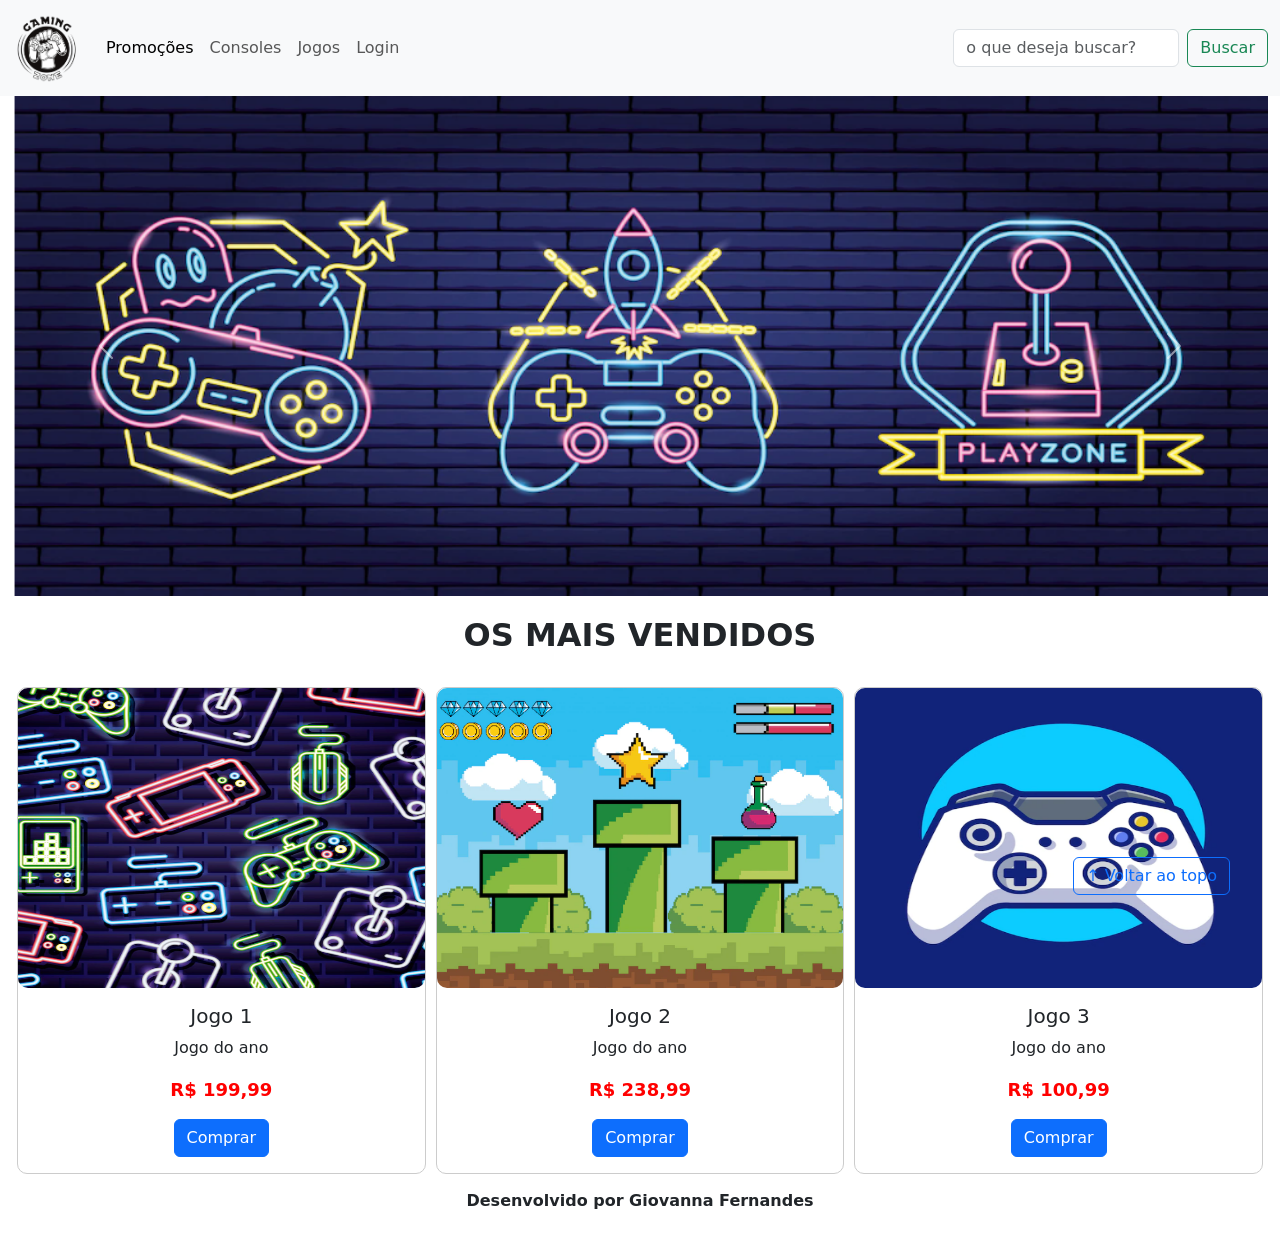
<file: index.html>
<!DOCTYPE html>
<html lang="pt-br">

<head>
  <meta charset="UTF-8">
  <meta http-equiv="X-UA-Compatible" content="IE=edge">
  <meta name="viewport" content="width=device-width, initial-scale=1.0">
  <title>LH Games</title>

  <link href="https://cdn.jsdelivr.net/npm/bootstrap@5.2.2/dist/css/bootstrap.min.css" rel="stylesheet"
    integrity="sha384-Zenh87qX5JnK2Jl0vWa8Ck2rdkQ2Bzep5IDxbcnCeuOxjzrPF/et3URy9Bv1WTRi" crossorigin="anonymous">

  <link rel="stylesheet" href="css/estilo.css">



</head>

<body>
  <header>
    <nav class="navbar navbar-expand-lg bg-body-tertiary">
      <div class="container-fluid">
        <a class="navbar-brand" href="index.html"><img src="img/logo.png"></a>
        <button class="navbar-toggler" type="button" data-bs-toggle="collapse" data-bs-target="#navbarSupportedContent"
          aria-controls="navbarSupportedContent" aria-expanded="false" aria-label="Toggle navigation">
          <span class="navbar-toggler-icon"></span>
        </button>
        <div class="collapse navbar-collapse" id="navbarSupportedContent">
          <ul class="navbar-nav me-auto mb-2 mb-lg-0">
            <li class="nav-item">
              <a class="nav-link active" aria-current="page" href="#">Promoções</a>
            </li>
            <li class="nav-item">
              <a class="nav-link" href="#">Consoles</a>
            </li>
            <li class="nav-item">
              <a class="nav-link" href="#">Jogos</a>
            </li>
            <li class="nav-item">
              <a class="nav-link" href="login.html">Login</a>
            </li>

          </ul>
          <form class="d-flex" role="search">
            <input class="form-control me-2" type="search" placeholder="o que deseja buscar?" aria-label="Search" />
            <button class="btn btn-outline-success" type="submit">Buscar</button>
          </form>
        </div>
      </div>
    </nav>

  </header>

  <main>



    <section id="section-banners" class="container-fluid">
      <div id="carouselExample" class="carousel slide">
        <div class="carousel-inner">
          <div class="carousel-item active">
            <img src="img/banner1.PNG" class="d-block w-100" alt="vem comprar na nossa loja!">
          </div>
          <div class="carousel-item">
            <img src="img/banner2.PNG" class="d-block w-100" alt="Promoção de produtos!">
          </div>
          <div class="carousel-item">
            <img src="img/banner3.PNG" class="d-block w-100" alt="Novidades!">
          </div>
        </div>
        <button class="carousel-control-prev" type="button" data-bs-target="#carouselExample" data-bs-slide="prev">
          <span class="carousel-control-prev-icon" aria-hidden="true"></span>
          <span class="visually-hidden">Previous</span>
        </button>
        <button class="carousel-control-next" type="button" data-bs-target="#carouselExample" data-bs-slide="next">
          <span class="carousel-control-next-icon" aria-hidden="true"></span>
          <span class="visually-hidden">Next</span>
        </button>
      </div>



    </section>
    <section id="section-vendidos" class="container-fluid">

      <h2>OS MAIS VENDIDOS</h2>

      <div class="card-group">
        <div class="card" style="width: 18rem;">
          <img src="img/jogo1.PNG" class="card-img-top" alt="Jogo de">
          <div class="card-body">
            <h5 class="card-title">Jogo 1</h5>
            <p class="card-text">Jogo do ano</p>
            <p class="preco">R$ 199,99</p>
            <a href="#" class="btn btn-primary">Comprar</a>
          </div>
        </div>


        <div class="card" style="width: 18rem;">
          <img src="img/jogo2.PNG" class="card-img-top" alt="Jogo de">
          <div class="card-body">
            <h5 class="card-title">Jogo 2</h5>
            <p class="card-text">Jogo do ano</p>
            <p class="preco">R$ 238,99</p>
            <a href="#" class="btn btn-primary">Comprar</a>
          </div>
        </div>


        <div class="card" style="width: 18rem;">
          <img src="img/jogo3.PNG" class="card-img-top" alt="Jogo de">
          <div class="card-body">
            <h5 class="card-title">Jogo 3</h5>
            <p class="card-text">Jogo do ano</p>
            <p class="preco">R$ 100,99</p>
            <a href="#" class="btn btn-primary">Comprar</a>
          </div>
        </div>
      </div>



    </section>


  </main>

  <footer>
    <p>Desenvolvido por Giovanna Fernandes </p>
  </footer>

  <button id="voltar-topo" type="button" class="btn btn-outline-primary" onclick="topo()">&uarr; Voltar ao topo</button>

  <script src="js/script.js"></script>
  <script src="https://cdn.jsdelivr.net/npm/bootstrap@5.2.2/dist/js/bootstrap.bundle.min.js"
    integrity="sha384-OERcA2EqjJCMA+/3y+gxIOqMEjwtxJY7qPCqsdltbNJuaOe923+mo//f6V8Qbsw3"
    crossorigin="anonymous"></script>

</body>

</html>
</file>
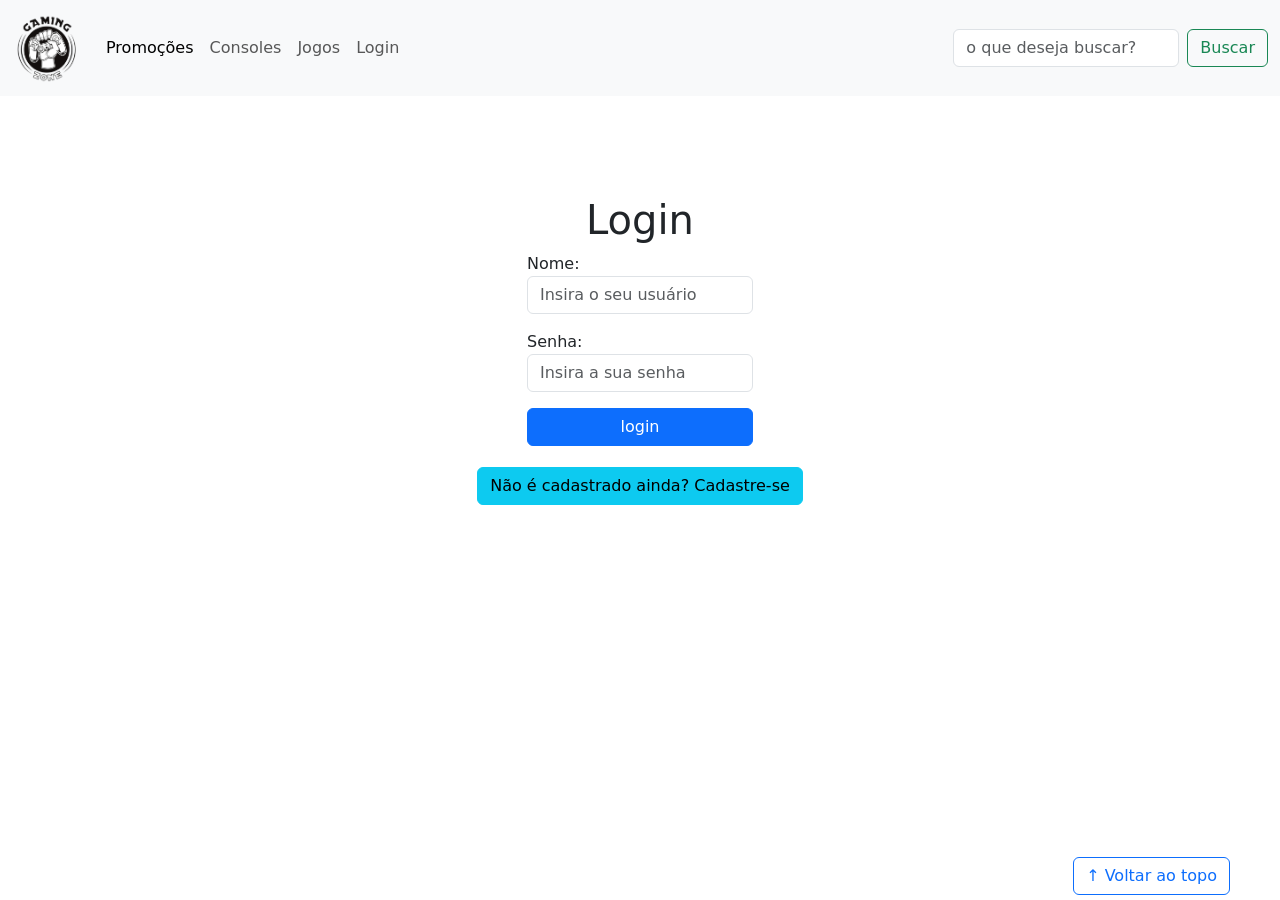
<file: login.html>
<!DOCTYPE html>
<html lang="pt-br">

<head>
    <meta charset="UTF-8">
    <meta http-equiv="X-UA-Compatible" content="IE=edge">
    <meta name="viewport" content="width=device-width, initial-scale=1.0">
    <title>LH Games - login</title>
    <link href="https://cdn.jsdelivr.net/npm/bootstrap@5.2.2/dist/css/bootstrap.min.css" rel="stylesheet"
        integrity="sha384-Zenh87qX5JnK2Jl0vWa8Ck2rdkQ2Bzep5IDxbcnCeuOxjzrPF/et3URy9Bv1WTRi" crossorigin="anonymous">
    <link rel="stylesheet" href="css/estilo.css">
</head>

<body>
    <header>

        <nav class="navbar navbar-expand-lg bg-body-tertiary">
      <div class="container-fluid">
        <a class="navbar-brand" href="index.html"><img src="img/logo.png"></a>
        <button class="navbar-toggler" type="button" data-bs-toggle="collapse" data-bs-target="#navbarSupportedContent"
          aria-controls="navbarSupportedContent" aria-expanded="false" aria-label="Toggle navigation">
          <span class="navbar-toggler-icon"></span>
        </button>
        <div class="collapse navbar-collapse" id="navbarSupportedContent">
          <ul class="navbar-nav me-auto mb-2 mb-lg-0">
            <li class="nav-item">
              <a class="nav-link active" aria-current="page" href="#">Promoções</a>
            </li>
            <li class="nav-item">
              <a class="nav-link" href="#">Consoles</a>
            </li>
            <li class="nav-item">
              <a class="nav-link" href="#">Jogos</a>
            </li>
            <li class="nav-item">
              <a class="nav-link" href="login.html">Login</a>
            </li>

          </ul>
          <form class="d-flex" role="search">
            <input class="form-control me-2" type="search" placeholder="o que deseja buscar?" aria-label="Search" />
            <button class="btn btn-outline-success" type="submit">Buscar</button>
          </form>
        </div>
      </div>
    </nav>
        
    </header>

    <main>
        <section id="section-login">
            <h1>Login</h1>
            <div class="d-flex justify-content-center">
                <form method="post" action="" id="login">
                    <p>
                        <label for="usuario">Nome: </label>
                        <input id="usuario" name="usuario" required="required" type="text"
                            placeholder="Insira o seu usuário" class="form-control" />
                    </p>
                    <p>
                        <label for="senha">Senha: </label>
                        <input id="senha" name="senha" required="required" type="password"
                            placeholder="Insira a sua senha" class="form-control" />
                    </p>
                    <p>
                        <input type="button" value="login" class="btn btn-primary" id="bt-login" onclick="login()" />
                    </p>
                </form>
            </div>
        </section>

        <section id="section-cadastro">
            <div id="botao-cadastrar">
                <button type="button" class="btn btn-info">Não é cadastrado ainda? Cadastre-se</button>
            </div>
            <div id="form-cadastrar">

                <h1>Criar minha conta</h1>
                <p>Informe os seus dados abaixo para criar sua conta.</p>

                <div class="d-flex justify-content-center">
                    <form method="post" action="" id="login">
                        <p>
                            <label for="usuario">Usuário: </label>
                            <input id="usuario" name="usuario" required="required" type="text"
                                placeholder="ex. nome de usuário" class="form-control" />
                        </p>
                        <p>
                            <label for="email">E-mail: </label>
                            <input id="email" name="email" required="required" type="email"
                                placeholder="seu@email.com.br" class="form-control" />
                        </p>
                        <p>
                            <label for="senha">Senha: </label>
                            <input id="senha" name="senha" required="required" type="password"
                                placeholder="mínimo de 6 caracteres" class="form-control" />
                        </p>
                        <p>
                            <input type="button" value="Cadastrar" class="btn btn-primary" id="bt-cadastrar"
                                onclick="cadastro()" />
                        </p>
                    </form>
                </div>

            </div>
        </section>

    </main>



    <footer>
        <p></p>
    </footer>

    <button id="voltar-topo" type="button" class="btn btn-outline-primary">&uarr; Voltar ao topo</button>

    <script src="https://cdn.jsdelivr.net/npm/bootstrap@5.2.2/dist/js/bootstrap.bundle.min.js"
        integrity="sha384-OERcA2EqjJCMA+/3y+gxIOqMEjwtxJY7qPCqsdltbNJuaOe923+mo//f6V8Qbsw3"
        crossorigin="anonymous"></script>
    <script src="js/script.js"></script>

    <script src="https://code.jquery.com/jquery-3.6.1.js"
        integrity="sha256-3zlB5s2uwoUzrXK3BT7AX3FyvojsraNFxCc2vC/7pNI=" crossorigin="anonymous"></script>
    <script type="text/javascript" src="js/jquery-script.js"></script>

</body>

</html>
</file>
<file: css/estilo.css>
/* Cabeçalho */
header img{
    height: 70px;
    width: 70px;
}

/* Conteúdo Principal */

main{
    min-height: 500px;
}

/* Banners */
#section-banners img{
    height: 500px;
}


/* Produtos Vendidos */

#section-vendidos{
    text-align: center;
}

#section-vendidos h2{
    font-weight: bold;
    padding: 20px;
}

#section-vendidos img{
    height: 300px;
    border-radius: 10px;
}

#section-vendidos .card{
    margin: 5px;
    border: 1px solid #ccc;
    border-radius: 10px;
}

#section-vendidos .preco{
    color: red;
    font-size: 18px;
    font-weight: bold;
}


/* rodapé */

footer{
    text-align: center;
}

footer p{
    font-weight: bold;
    padding: 10px;
}


/* Botão voltar ao topo */

#voltar-topo{
    position: fixed;
    bottom: 5px;
    right: 50px;
}


/* Página de login */

#section-login{
    margin-top: 100px;
}

#section-login h1{
    text-align: center;
}

#section-login input{
    width: 100%;
}

/* Formulário de Cadastro */

#section-cadastro{
    padding: 5px;
    text-align: center;
    background-color: #fff;
}

#form-cadastrar{
    padding: 50px;
    display: none;
}
</file>
